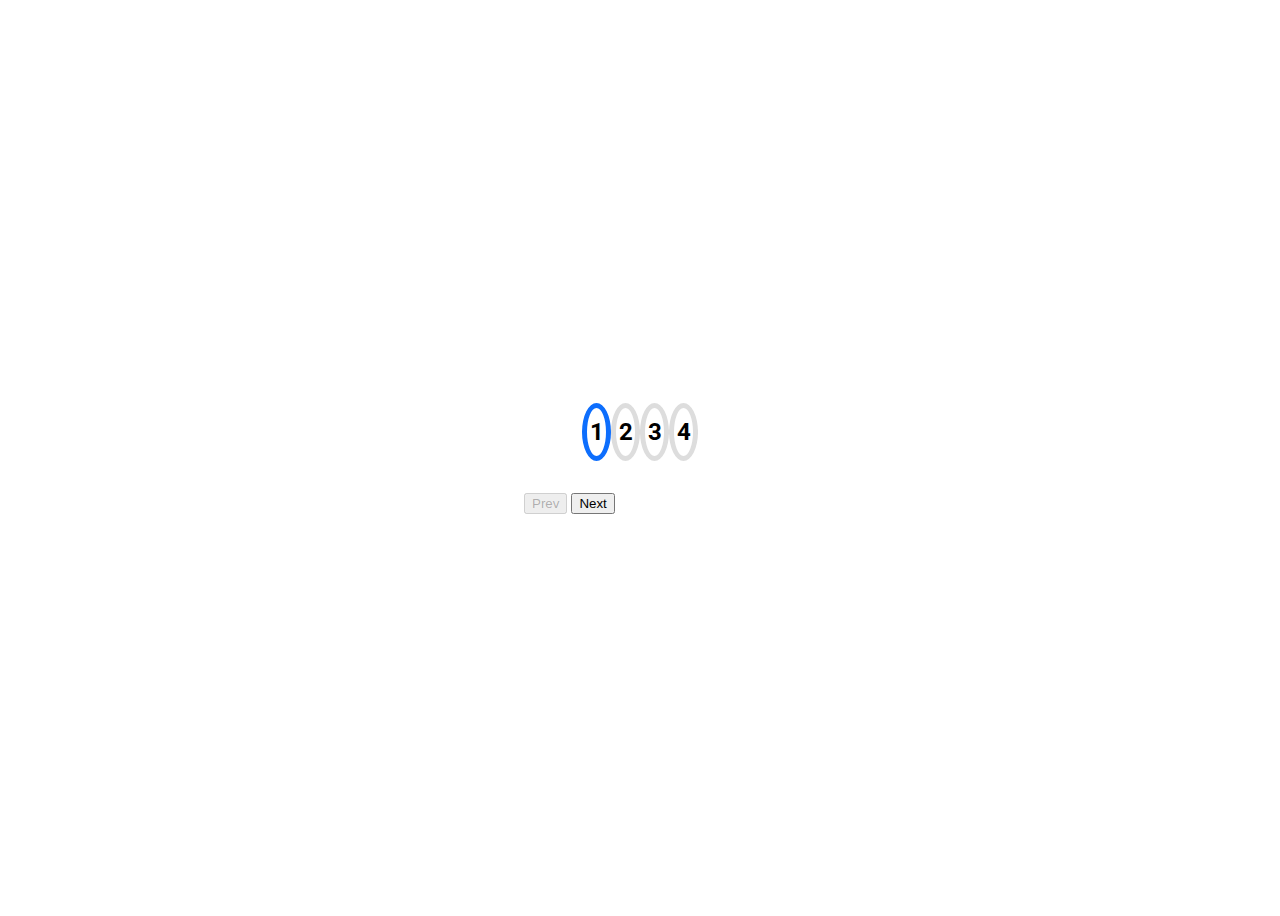
<file: 02-progress-steps/index.html>
<!DOCTYPE html>
<html lang="en">
    <head>
        <meta charset="UTF-8">
        <meta name="viewport" content="width=device-width, initial-scale=1.0">
        <title>Progress Steps</title>
        <link href="https://cdn.jsdelivr.net/npm/bootstrap@5.0.0-beta1/dist/css/bootstrap.min.css" rel="stylesheet" integrity="sha384-giJF6kkoqNQ00vy+HMDP7azOuL0xtbfIcaT9wjKHr8RbDVddVHyTfAAsrekwKmP1" crossorigin="anonymous">
        <link rel="stylesheet" href="style.css">
    </head>

    <body>
        <div class="container text-center">
            <div class="steps">
                <div class="nums">
                    <div class="num active">1</div>
                    <div class="num">2</div>
                    <div class="num">3</div>
                    <div class="num">4</div>
                </div>

                <div class="bar">
                    <div id="progress"></div>
                </div>
            </div>

            <button id="btn-prev" class="btn btn-primary" disabled>Prev</button>
            <button id="btn-next" class="btn btn-primary">Next</button>
        </div>
        

        <script src="https://cdn.jsdelivr.net/npm/bootstrap@5.0.0-beta1/dist/js/bootstrap.min.js" integrity="sha384-pQQkAEnwaBkjpqZ8RU1fF1AKtTcHJwFl3pblpTlHXybJjHpMYo79HY3hIi4NKxyj" crossorigin="anonymous"></script>
        <script src="script.js"></script>
    </body>
</html>
</file>
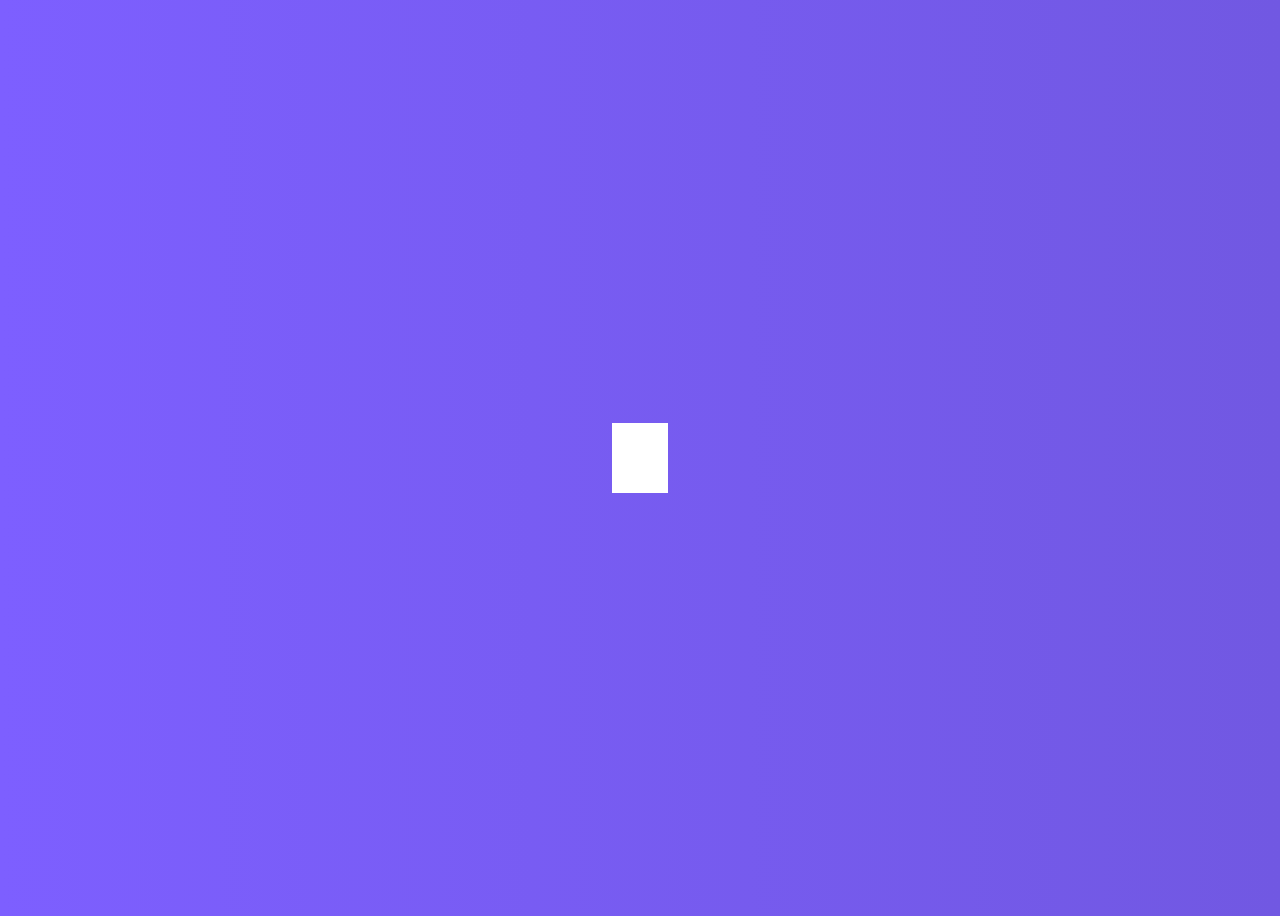
<file: 04-hidden-search-widget/index.html>
<!DOCTYPE html>
<html lang="en">
    <head>
        <meta charset="UTF-8">
        <meta name="viewport" content="width=device-width, initial-scale=1.0">
        <title>Hidden Search Widget</title>
        <link rel="stylesheet" href="https://cdn.jsdelivr.net/npm/bootstrap@5.0.0-beta1/dist/css/bootstrap.min.css" integrity="sha384-giJF6kkoqNQ00vy+HMDP7azOuL0xtbfIcaT9wjKHr8RbDVddVHyTfAAsrekwKmP1" crossorigin="anonymous">
        <link rel="stylesheet" href="https://cdnjs.cloudflare.com/ajax/libs/font-awesome/5.15.1/css/all.min.css" integrity="sha512-+4zCK9k+qNFUR5X+cKL9EIR+ZOhtIloNl9GIKS57V1MyNsYpYcUrUeQc9vNfzsWfV28IaLL3i96P9sdNyeRssA==" crossorigin="anonymous" />
        <link rel="stylesheet" href="style.css">
    </head>

    <body>
        <div id="search">
            <input type="text" id="search-box">
            <i class="fas fa-search" id="search-icon"></i>
        </div>          

        <script src="https://cdn.jsdelivr.net/npm/bootstrap@5.0.0-beta1/dist/js/bootstrap.min.js" integrity="sha384-pQQkAEnwaBkjpqZ8RU1fF1AKtTcHJwFl3pblpTlHXybJjHpMYo79HY3hIi4NKxyj" crossorigin="anonymous"></script>
        <script src="script.js"></script>
    </body>
</html>
</file>
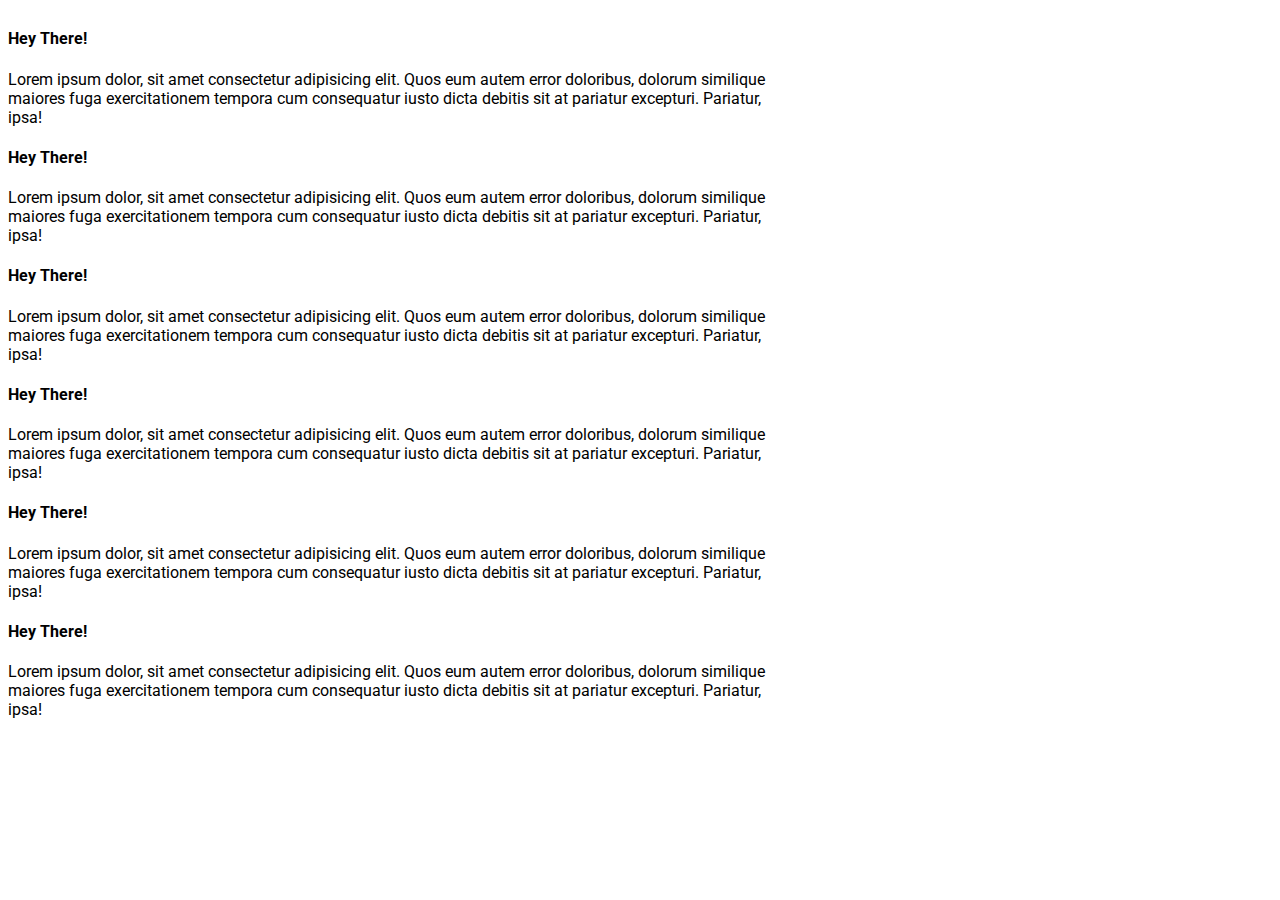
<file: 06-scroll-animation/index.html>
<!DOCTYPE html>
<html lang="en">
    <head>
        <meta charset="UTF-8">
        <meta name="viewport" content="width=device-width, initial-scale=1.0">
        <title>Scroll Animation</title>
        <link rel="stylesheet" href="https://cdn.jsdelivr.net/npm/bootstrap@5.0.0-beta1/dist/css/bootstrap.min.css" integrity="sha384-giJF6kkoqNQ00vy+HMDP7azOuL0xtbfIcaT9wjKHr8RbDVddVHyTfAAsrekwKmP1" crossorigin="anonymous">
        <link rel="stylesheet" href="https://cdnjs.cloudflare.com/ajax/libs/font-awesome/5.15.1/css/all.min.css" integrity="sha512-+4zCK9k+qNFUR5X+cKL9EIR+ZOhtIloNl9GIKS57V1MyNsYpYcUrUeQc9vNfzsWfV28IaLL3i96P9sdNyeRssA==" crossorigin="anonymous" />
        <link rel="stylesheet" href="style.css">
    </head>

    <body>
        <div class="container">
            <div class="card bg-info text-white">
              <div class="card-body">
                <h4 class="card-title">Hey There!</h4>
                <p class="card-text">
                    Lorem ipsum dolor, sit amet consectetur adipisicing elit. Quos eum autem error doloribus, dolorum similique maiores fuga exercitationem tempora cum consequatur iusto dicta debitis sit at pariatur excepturi. Pariatur, ipsa!
                </p>
              </div>
            </div>
            <div class="card bg-info text-white">
              <div class="card-body">
                <h4 class="card-title">Hey There!</h4>
                <p class="card-text">
                    Lorem ipsum dolor, sit amet consectetur adipisicing elit. Quos eum autem error doloribus, dolorum similique maiores fuga exercitationem tempora cum consequatur iusto dicta debitis sit at pariatur excepturi. Pariatur, ipsa!
                </p>
              </div>
            </div>
            <div class="card bg-info text-white">
              <div class="card-body">
                <h4 class="card-title">Hey There!</h4>
                <p class="card-text">
                    Lorem ipsum dolor, sit amet consectetur adipisicing elit. Quos eum autem error doloribus, dolorum similique maiores fuga exercitationem tempora cum consequatur iusto dicta debitis sit at pariatur excepturi. Pariatur, ipsa!
                </p>
              </div>
            </div>
            <div class="card bg-info text-white">
              <div class="card-body">
                <h4 class="card-title">Hey There!</h4>
                <p class="card-text">
                    Lorem ipsum dolor, sit amet consectetur adipisicing elit. Quos eum autem error doloribus, dolorum similique maiores fuga exercitationem tempora cum consequatur iusto dicta debitis sit at pariatur excepturi. Pariatur, ipsa!
                </p>
              </div>
            </div>
            <div class="card bg-info text-white">
              <div class="card-body">
                <h4 class="card-title">Hey There!</h4>
                <p class="card-text">
                    Lorem ipsum dolor, sit amet consectetur adipisicing elit. Quos eum autem error doloribus, dolorum similique maiores fuga exercitationem tempora cum consequatur iusto dicta debitis sit at pariatur excepturi. Pariatur, ipsa!
                </p>
              </div>
            </div>
            <div class="card bg-info text-white">
              <div class="card-body">
                <h4 class="card-title">Hey There!</h4>
                <p class="card-text">
                    Lorem ipsum dolor, sit amet consectetur adipisicing elit. Quos eum autem error doloribus, dolorum similique maiores fuga exercitationem tempora cum consequatur iusto dicta debitis sit at pariatur excepturi. Pariatur, ipsa!
                </p>
              </div>
            </div>
        </div>          

        <script src="https://cdn.jsdelivr.net/npm/bootstrap@5.0.0-beta1/dist/js/bootstrap.min.js" integrity="sha384-pQQkAEnwaBkjpqZ8RU1fF1AKtTcHJwFl3pblpTlHXybJjHpMYo79HY3hIi4NKxyj" crossorigin="anonymous"></script>
        <script src="script.js"></script>
    </body>
</html>
</file>
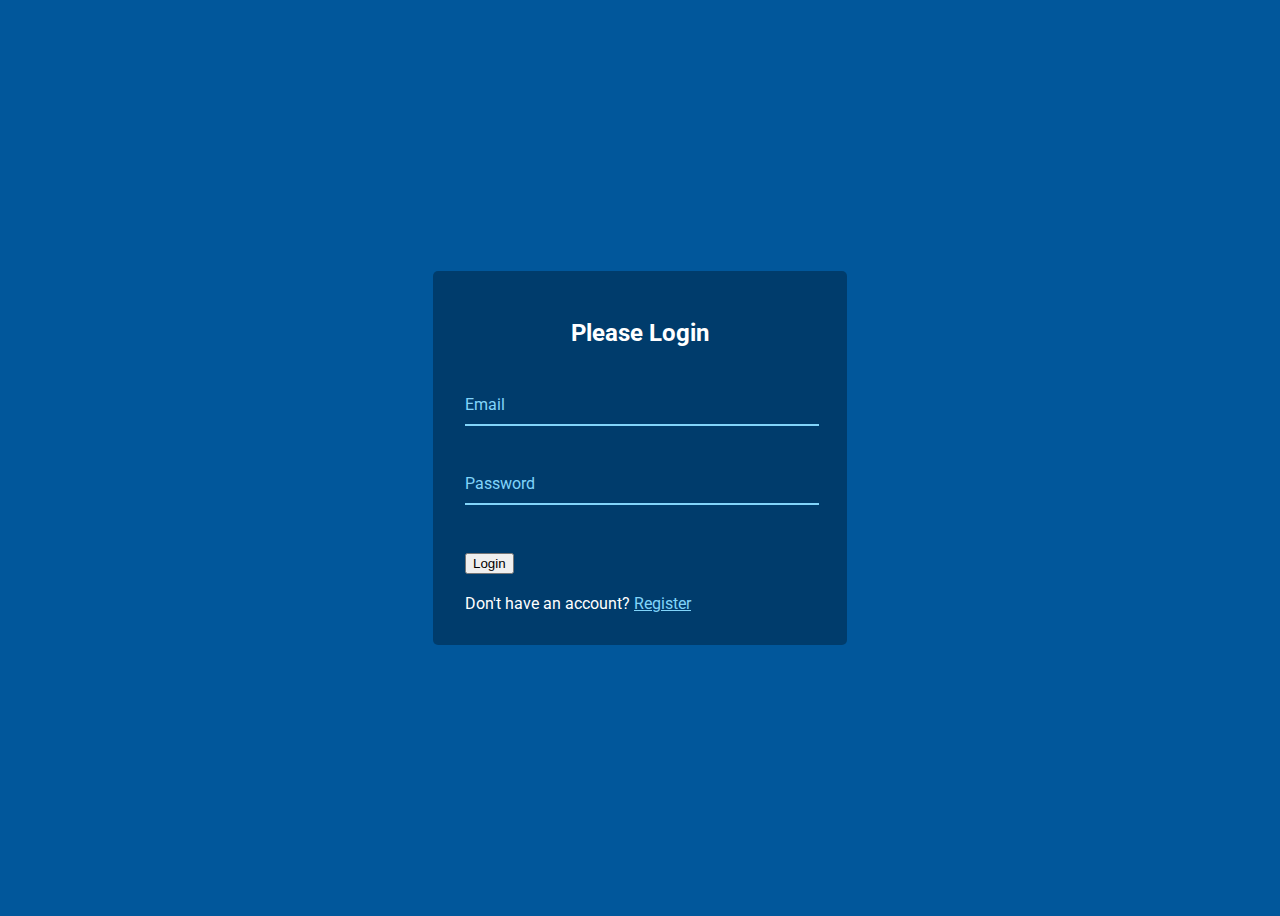
<file: 08-form-wave-animation/index.html>
<!DOCTYPE html>
<html lang="en">
    <head>
        <meta charset="UTF-8">
        <meta name="viewport" content="width=device-width, initial-scale=1.0">
        <title>Form Wave Animation</title>
        <link rel="stylesheet" href="https://cdn.jsdelivr.net/npm/bootstrap@5.0.0-beta1/dist/css/bootstrap.min.css" integrity="sha384-giJF6kkoqNQ00vy+HMDP7azOuL0xtbfIcaT9wjKHr8RbDVddVHyTfAAsrekwKmP1" crossorigin="anonymous">
        <link rel="stylesheet" href="https://cdnjs.cloudflare.com/ajax/libs/font-awesome/5.15.1/css/all.min.css" integrity="sha512-+4zCK9k+qNFUR5X+cKL9EIR+ZOhtIloNl9GIKS57V1MyNsYpYcUrUeQc9vNfzsWfV28IaLL3i96P9sdNyeRssA==" crossorigin="anonymous" />
        <link rel="stylesheet" href="style.css">
    </head>

    <body>
        <div class="form">
            <h1>Please Login</h1>

            <div class="form-group">
                <input type="email" name="email" required />
                <label for="email">Email</label>
            </div>

            <div class="form-group">
                <input type="password" name="password" required />
                <label for="password">Password</label>
            </div>

            <button class="btn btn-primary">Login</button>
            
            <p>Don't have an account? <a href="javascript:;">Register</a></p>
        </div>

        <script src="script-2.js"></script>
    </body>
</html>
</file>
<file: 02-progress-steps/style.css>
@import url('https://fonts.googleapis.com/css2?family=Roboto&display=swap');

:root {
    --color-primary: #0D6EFD;
    --color-gray: #DDD;
}

body {
    font-family: 'Roboto', sans-serif;
    display: flex;
    align-items: center;
    justify-content: center;
    height: 100vh;
}

.steps {
    width: 100%;
    margin: 0 auto 2em;
    position: relative;
}

.nums {
    display: flex;
    justify-content: space-between;
    position: relative;
    z-index: 1;
}

.nums div {
    font-size: 1.5rem;
    font-weight: bold;
    background: white;
    width: 2em;
    height: 2em;
    display: flex;
    align-items: center;
    justify-content: center;
    line-height: 0;
    border: 5px solid var(--color-gray);
    border-radius: 100%;
}

.nums div.active {
    border-color: var(--color-primary);
    transition: 500ms;
}

.bar {
    position: absolute;
    top: 50%;
    left: 0;
    transform: translateY(-50%);
    height: 5px;
    width: 100%;
    background: var(--color-gray);
}

#progress {
    height: 5px;
    width: 0;
    background:var(--color-primary);
    transition: 500ms;
}

@media (min-width: 768px) {

    .steps {
        width: 50%
    }

}
</file>
<file: 04-hidden-search-widget/style.css>
@import url('https://fonts.googleapis.com/css2?family=Roboto&display=swap');

body {
    font-family: 'Roboto', sans-serif;
    display: flex;
    align-items: center;
    justify-content: center;
    height: 100vh;
    background: linear-gradient(90deg, #7D5FFF, #7158E2);
    font-size: 2rem;
}

#search {
    background: white;
    padding: .5em;
}

#search-box {
    border: 0;
    width: 0;
    padding: 0;
    transition: .3s;
}

#search-box.open {
    width: 200px;
    padding: .1em;
    border-bottom: 3px solid #DDD;
}

i {
    margin: 0 .5em 0 .25em;
}

i:hover {
    opacity: .7;
    cursor: pointer;
}
</file>
<file: 06-scroll-animation/style.css>
@import url('https://fonts.googleapis.com/css2?family=Roboto&display=swap');

.container {
    overflow-x: hidden;
}

.card {
    margin: 1em auto;
    font-family: 'Roboto', sans-serif;
    transform: translateX(150%);
    transition: .3s
}

.card.show {
    transform: translateX(0);
}

@media (min-width: 768px) {
    .container {
        width: 768px;
    }
}
</file>
<file: 08-form-wave-animation/style.css>
@import url('https://fonts.googleapis.com/css2?family=Roboto&display=swap');

body {
    font-family: 'Roboto', sans-serif;
    display: flex;
    align-items: center;
    justify-content: center;
    height: 100vh;
    background: #01579B;
}

.form {
    color: white;
    background: rgba(0, 0, 0, .3);
    padding: 2em;
    border-radius: 5px;
    width: 280px;
}

    @media (min-width: 425px) {

        .form {
            width: 350px;
        }

    }

h1 {
    font-size: 1.5rem;
    text-align: center;
    margin-bottom: 2em;
}

.form-group {
    position: relative;
    margin-bottom: 3em;
}

input {
    border: 0;
    border-bottom: 2px solid #81D4FA;
    background: transparent;
    width: 100%;
    height: 2em;
    position: relative;
    z-index: 1;
    color: white;
}

input:focus, input:valid {
  outline: 0;
}

label {
    color: #81D4FA;
    pointer-events: none;
    position: absolute;
    top: 0;
    left: 0;
}

label span {
    display: inline-block;
    transition: .3s cubic-bezier(0.68, -0.55, 0.265, 1.55);
}

label span.up {
    transform: translateY(0);
}

input:focus + label span, input:valid + label span {
  transform: translateY(-1.5em);
}

button {
    margin-bottom: 1.5em;
}

p {
    margin: 0;
}

a {
    color: #81D4FA;
}
</file>
